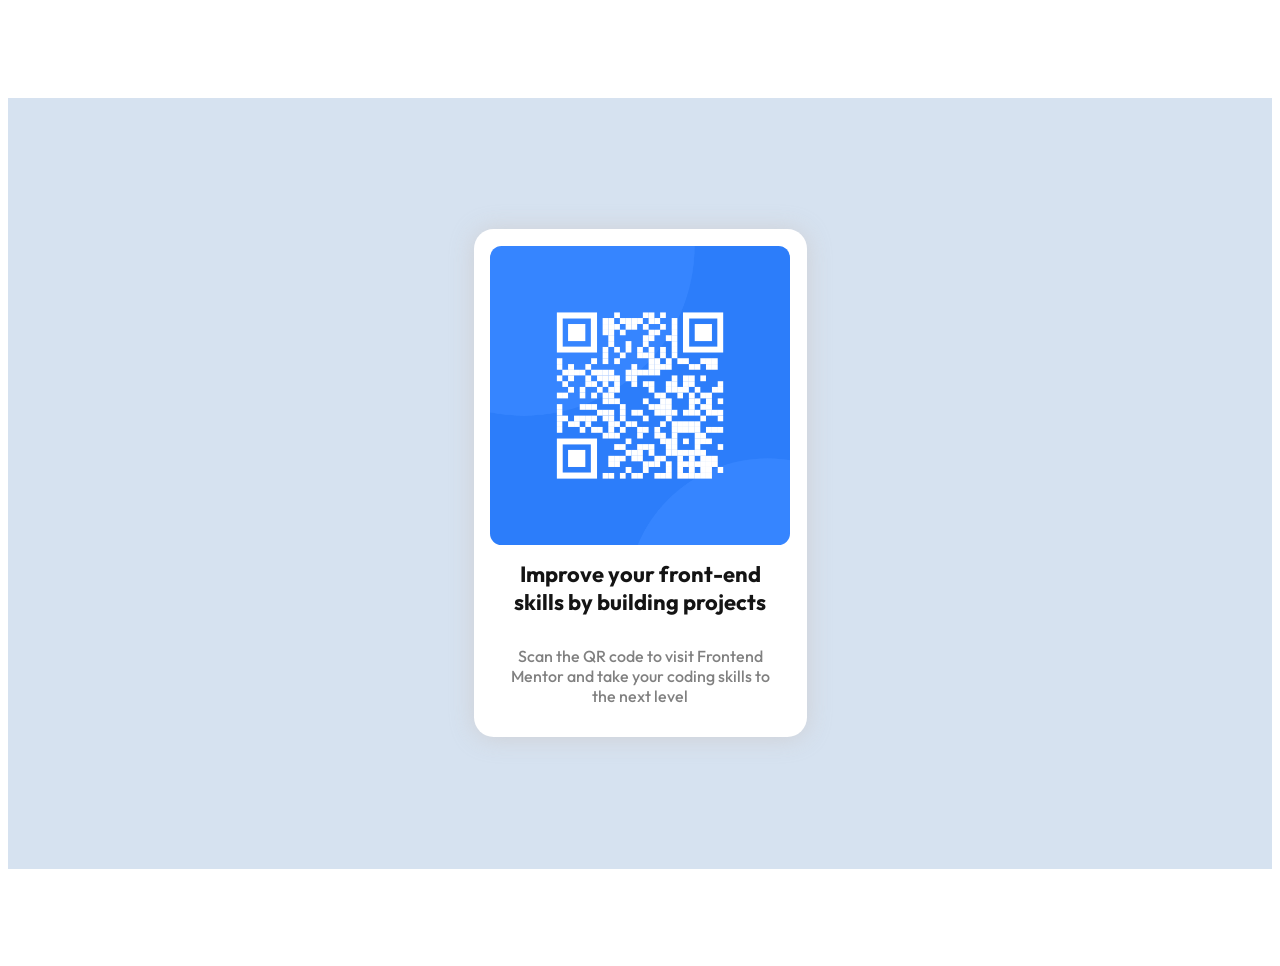
<file: index.html>
<!DOCTYPE html>
<html>
<head>
   <meta charset="UTF-8" />
    <meta http-equiv="X-UA-Compatible" content="IE=edge" />
    <meta name="viewport" content="width=device-width, initial-scale=1.0" />
    <title>qr code component</title>
    <link rel="stylesheet" href="style.css" type="text/css">
</head>
<body>
    <div class="container">
        <div class="code">
            <img src="images/image-qr-code.png" alt="qr_code">
            <h2 class="write">Improve your front-end skills by building projects</h2>
            <p class="write"> Scan the QR code to visit Frontend Mentor and take your coding skills to the next level</p>
        </div>
    </div>
</body>
</html>
</file>
<file: style.css>
@import url('https://fonts.googleapis.com/css2?family=Outfit:wght@100;400&display=swap');
body{
    display: flex;
    justify-content: center;
    align-items: center;
    height: 950px;
}
.container{
    display: flex;
    justify-content: center;
    align-items: center;
    width: 1440px;
    height: 771px;
    background-color: hsl(212, 45%, 89%);
}
.code{
    padding: 16.5px;
    width: 300px;
    height: 475px;
    display: flex;
    flex-direction: column;
    justify-content: space-around;
    align-items: center;
    text-align: center;
    background-color: hsl(0, 0%, 100%);
    border-radius: 1.23em;
    box-shadow: 0px 1px 23px rgba(204, 199, 199, 0.699);
}
.code img{
    width: 299.85px;
    border-radius: 0.72em;
}
.write{
    margin: auto 12px;
    font-family: 'Outfit', sans-serif;
}
h2{
    font-size: 22px;
    opacity: 0.917;
}
p{
    font-size: 16px;
    font-weight: 480;
    color: gray;
}
</file>
